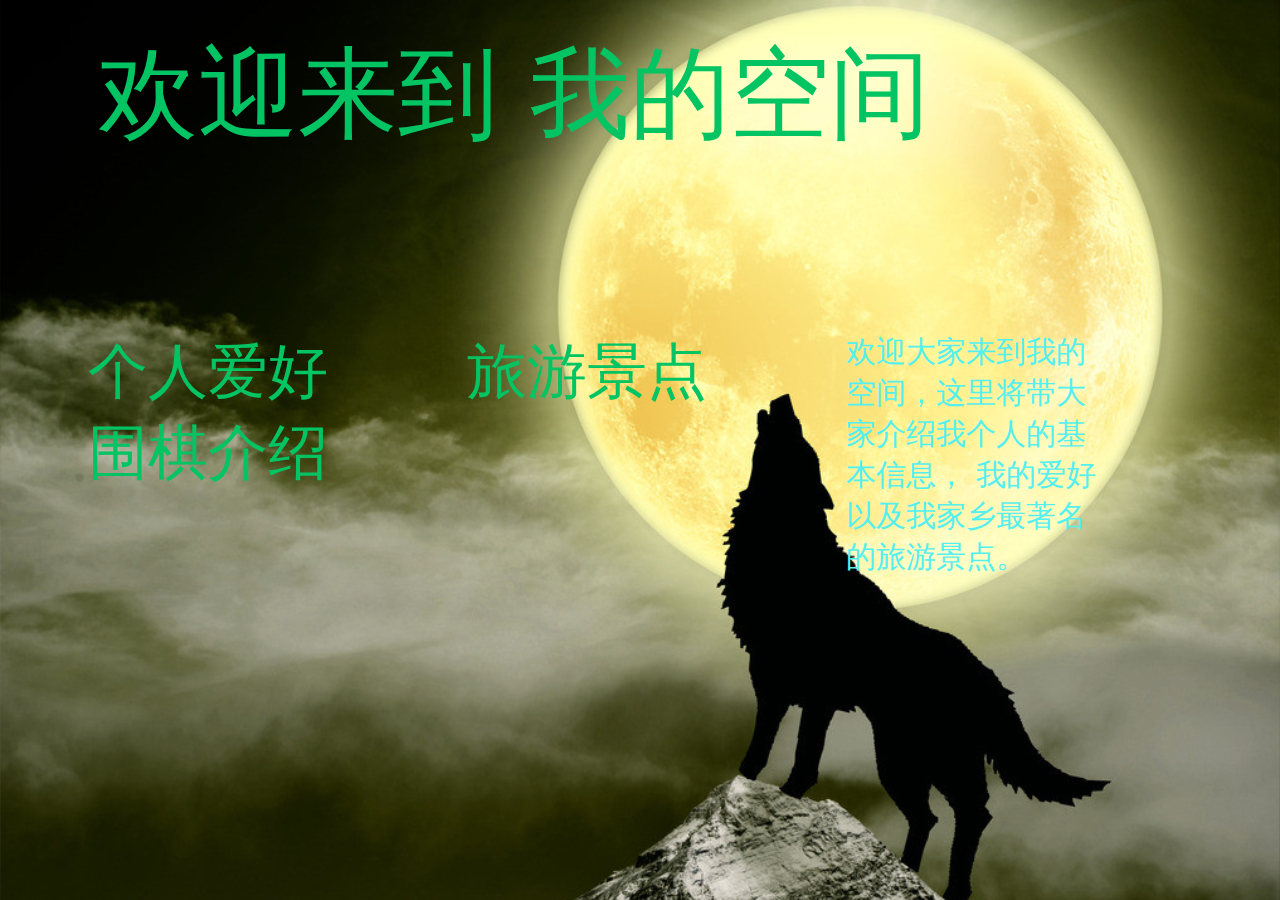
<file: index.html>
<!DOCTYPE html>
<html>
<head>
<meta charset="UTF-8">
<title>
    杭越展示介绍
</title>
<link rel="stylesheet" type="text/css" href="1.css">
</head>
<body > 

    <div class="hobby">

        <div class="hobby1">

            <div class="hobby2"><!--添加一个盒子，制作超链接-->
                <div class="hobby2-box">



                    <div class="hobby2-in" id="hobby2-in-2">
                        <ul>
                            <li class="title-1"><a>欢迎来到</a><a class="aclass" href="2.html">
                            我的空间
                            </a></li>
                        </ul>
                    </div>

                </div>

            
            </div>

            <div class="hobby3">

               
                

                

                <div class="hobby3-box"><!--添加一个盒子，制作超链接-->



                    <div class="hobby3-in" id="hobby3-in-2">
                        <ul>
                            <li class="title-2"><a class="aclass" href="3.html">
                            个人爱好围棋介绍
                            </a></li>
                        </ul>
                    </div>

                </div>

            </div>

                
            <div class="hobby4">

               
                   
    
                <div class="hobby4-box"><!--添加一个盒子，制作超链接-->
    

    
                    <div class="hobby4-in" id="hobby4-in-2">
                         <ul>
                            <li class="title-2"><a class="aclass" href="tourist.html">
                            旅游景点
                            </a></li>
                        </ul>
                    </div>
    
                </div>
            </div>
    
            <div class="hobby4">

               
                   
    
                <div class="hobby5-box">
    

    
                    <div class="hobby5-in" id="hobby5-in-2"><!--添加一个盒子，写下简介-->
                         <ul>
                            <li class="title-3"><a1>
                                欢迎大家来到我的空间，这里将带大家介绍我个人的基本信息，
                                我的爱好以及我家乡最著名的旅游景点。
                            
                            </a1></li>
                        </ul>
                    </div>
    
                </div>
            </div>

            
            
        </div>    
   </div>
   
   

</body>
</html>
</file>
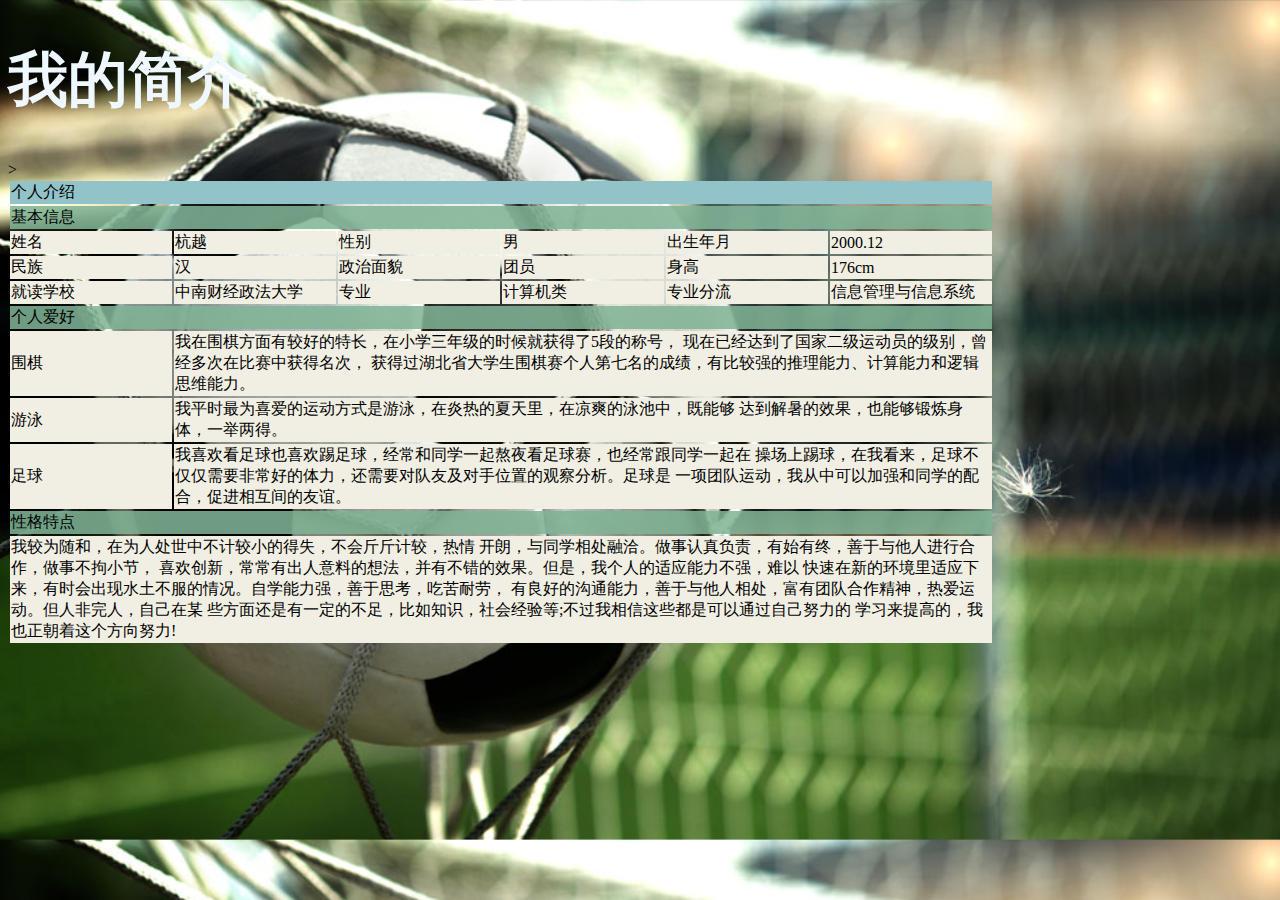
<file: 2.html>
<!DOCTYPE html>
<html lang="en">
<head>
    <meta charset="UTF-8">
    <meta http-equiv="X-UA-Compatible" content="IE=edge">
    <meta name="viewport" content="width=device-width, initial-scale=1.0">
    <title>个人简介</title>
    <link type="text/css" rel="stylesheet" href="2.css">
</head>
<body>
    <header>
        <h1>我的简介</h1>
<!--设计页眉区-->
    </header>
    <div class="class1">


        <table >
            <tr class="title">
                <td colspan="6"><a>个人介绍</a></td>
            </tr>


            <tr class="title-1">
                <td colspan="6"><a>基本信息</a></td>

                
            </tr>
<!--在表格中做不同的两种格式-->
            <tr class="text">
                <td><a>姓名</a></td>
                <td><a>杭越</a></td>
                <td><a>性别</a></td>
                <td><a>男</a></td>>
                <td><a>出生年月</a></td>
                <td><a>2000.12</a></td>

            </tr>

            <tr class="text">
                <td><a>民族</a></td>
                <td><a>汉</a></td>
                <td><a>政治面貌</a></td>
                <td><a>团员</a></td>
                <td><a>身高</a></td>
                <td><a>176cm</a></td>
            </tr>

            <tr class="text"> 
                <td><a>就读学校</a></td>
                <td><a>中南财经政法大学</a></td>
                <td><a>专业</a></td>
                <td><a>计算机类</a></td>
                <td><a>专业分流</a></td>
                <td><a>信息管理与信息系统</a></td>
            </tr>

            <tr class="title-1">
                <td colspan="6"><a>个人爱好</a></td>

            <tr class="text">
                <td><a>围棋</a></td>
                <td colspan="5"><a>我在围棋方面有较好的特长，在小学三年级的时候就获得了5段的称号，
                    现在已经达到了国家二级运动员的级别，曾经多次在比赛中获得名次，
                    获得过湖北省大学生围棋赛个人第七名的成绩，有比较强的推理能力、计算能力和逻辑思维能力。</a></td>


            </tr>

            <tr class="text">
                <td><a>游泳</a></td>
                <td colspan="5"><a>我平时最为喜爱的运动方式是游泳，在炎热的夏天里，在凉爽的泳池中，既能够
                    达到解暑的效果，也能够锻炼身体，一举两得。
                </a></td>
                
            </tr>

            <tr class="text">
                <td><a>足球</a></td>
                <td colspan="5"><a>我喜欢看足球也喜欢踢足球，经常和同学一起熬夜看足球赛，也经常跟同学一起在
                    操场上踢球，在我看来，足球不仅仅需要非常好的体力，还需要对队友及对手位置的观察分析。足球是
                    一项团队运动，我从中可以加强和同学的配合，促进相互间的友谊。
                </a></td>
                
            </tr>



            <tr class="title-1">
                <td colspan="6"><a>性格特点</a></td>
            </tr>

           

            <tr class="text">
                <td colspan="6"><a>我较为随和，在为人处世中不计较小的得失，不会斤斤计较，热情
                开朗，与同学相处融洽。做事认真负责，有始有终，善于与他人进行合作，做事不拘小节，
                喜欢创新，常常有出人意料的想法，并有不错的效果。但是，我个人的适应能力不强，难以
                快速在新的环境里适应下来，有时会出现水土不服的情况。自学能力强，善于思考，吃苦耐劳，
                有良好的沟通能力，善于与他人相处，富有团队合作精神，热爱运动。但人非完人，自己在某
                些方面还是有一定的不足，比如知识，社会经验等;不过我相信这些都是可以通过自己努力的
                学习来提高的，我也正朝着这个方向努力!
                </a></td>

            </tr>
        </table>
        <!--填写表格的内容-->
        
    </div>
</body>
</html>
</file>
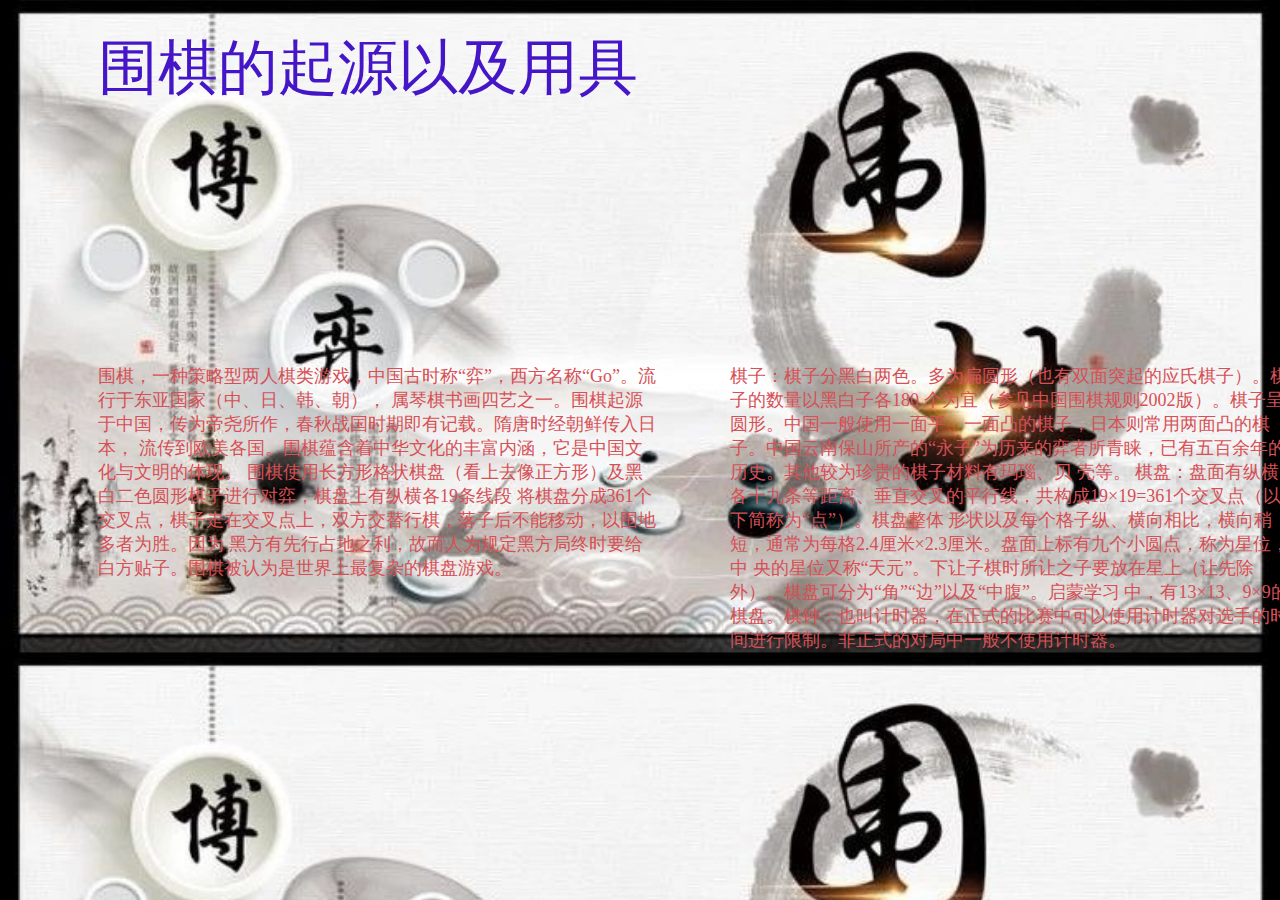
<file: 3.html>
<!DOCTYPE html>
<html>
<head>
<meta charset="UTF-8">
<title>
    围棋介绍
</title>
<link rel="stylesheet" type="text/css" href="3.css">
</head>
<body>
    
      
    
    
    <div class="part"><!--设计几个盒子填写所需内容-->

    

            <div class="part1">
                <div class="part1-box">
                    <div class="part1-in" id="part1-in-2">
                        <ul>
                            <li class="new1"><a1>
                                围棋的起源以及用具
                                </a1>
                        </ul>
                    </div>



                </div>

            

    
            

            <div class="part2">

                

                

                <div class="part2-box">



                    <div class="part2-in" id="part2-in-2">
                        <ul>
                            <li class="new"><a>围棋，一种策略型两人棋类游戏，中国古时称“弈”，西方名称“Go”。流行于东亚国家（中、日、韩、朝），
                                属琴棋书画四艺之一。围棋起源于中国，传为帝尧所作，春秋战国时期即有记载。隋唐时经朝鲜传入日本，
                                流传到欧美各国。围棋蕴含着中华文化的丰富内涵，它是中国文化与文明的体现。</a>
                            <a>围棋使用长方形格状棋盘（看上去像正方形）及黑白二色圆形棋子进行对弈，棋盘上有纵横各19条线段
                                将棋盘分成361个交叉点，棋子走在交叉点上，双方交替行棋，落子后不能移动，以围地多者为胜。因为
                                黑方有先行占地之利，故而人为规定黑方局终时要给白方贴子。围棋被认为是世界上最复杂的棋盘游戏。</a>
                            </li>
                        </ul>
                    </div>

                </div>

            </div>

                
            <div class="part3">

               
                   
    
                <div class="part3-box">
    

    
                    <div class="part3-in" id="part3-in-2">
                         <ul>
                            <li class="new">
                                <a>棋子：棋子分黑白两色。多为扁圆形（也有双面突起的应氏棋子）。棋子的数量以黑白子各180
                                个为宜（参见中国围棋规则2002版）。棋子呈圆形。中国一般使用一面平、一面凸的棋子，日本则常用两面凸的棋
                                子。中国云南保山所产的“永子”为历来的弈者所青睐，已有五百余年的历史。其他较为珍贵的棋子材料有玛瑙、贝
                                壳等。
                                棋盘：盘面有纵横各十九条等距离、垂直交叉的平行线，共构成19×19=361个交叉点（以下简称为“点”）。棋盘整体
                                形状以及每个格子纵、横向相比，横向稍短，通常为每格2.4厘米×2.3厘米。盘面上标有九个小圆点，称为星位，中
                                央的星位又称“天元”。下让子棋时所让之子要放在星上（让先除外）。棋盘可分为“角”“边”以及“中腹”。启蒙学习
                                中，有13×13、9×9的棋盘。棋钟：也叫计时器，在正式的比赛中可以使用计时器对选手的时间进行限制。非正式的对局中一般不使用计时器。
                                </a>
                            </li>
                        </ul>
                    </div>
    
                </div>
            </div>
          
  
        </div>
    </div>
   
   

</body>
</html>
</file>
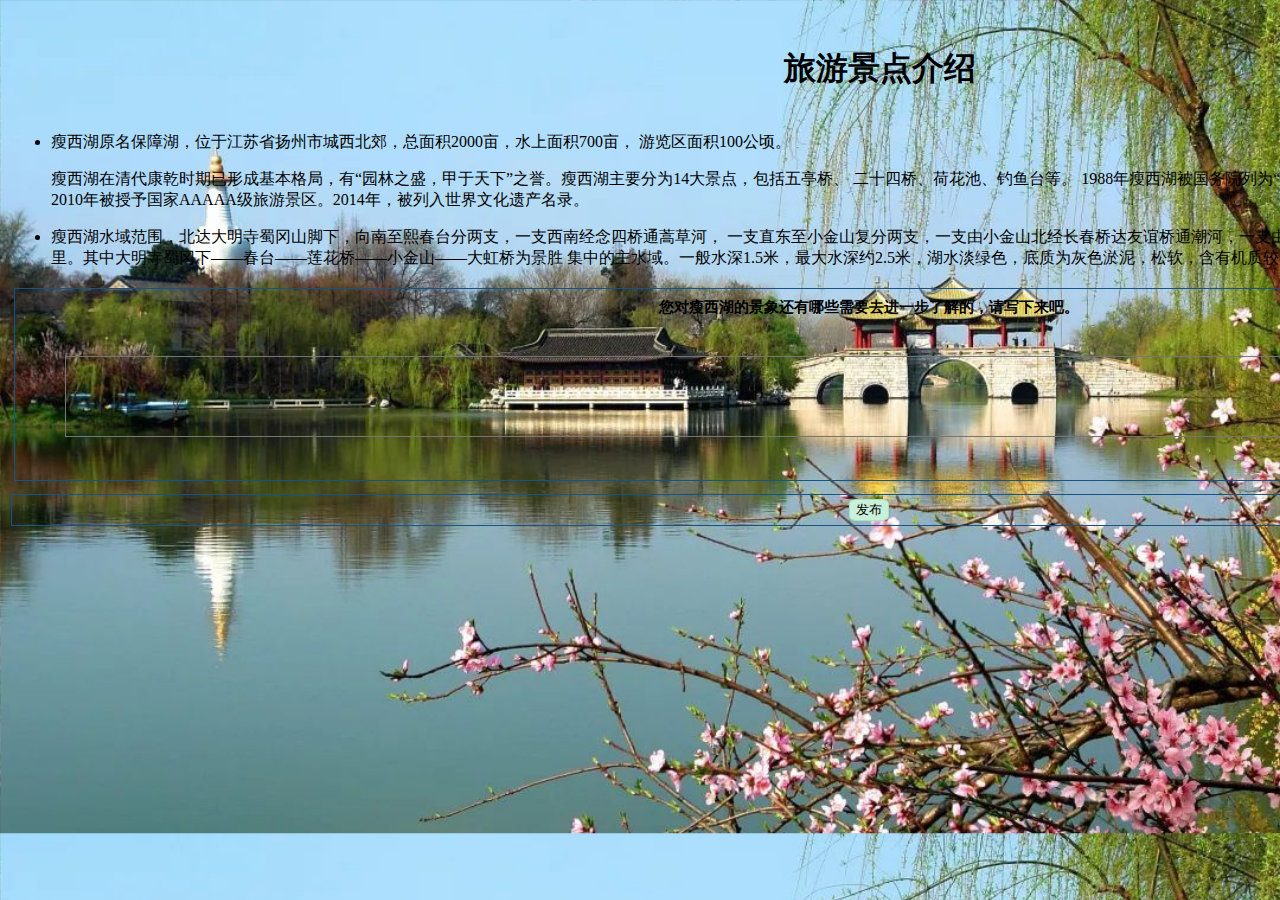
<file: tourist.html>
<!DOCTYPE html>
<html lang="en">

<head>
    <meta charset="UTF-8">
    <meta http-equiv="X-UA-Compatible" content="IE=edge">
    <meta name="viewport" content="width=device-width, initial-scale=1.0">
    <title>旅游景点介绍</title>
    <link href="tourist.css" rel="stylesheet" type="text/css">
</head>

<body>
    <div id="main">
        <table class="inner">
            <tbody>
                <tr>
                    <td>
                        <form>
                            <table width="100%">
                                <tbody>
                                    <tr>
                                        <td class="travel">
                                            <h1>
                                               旅游景点介绍
                                            </h1>
                                        </td>
                                    </tr>
                                   
                                </tbody>
                            </table>
                                <div class="part2">

                

                                    <div class="part2-box">
                    
                    
                    
                                        <div class="part2-in" id="part2-in-2">
                                            <ul>
                                                <li class="new"><a>
                                                    <p>瘦西湖原名保障湖，位于江苏省扬州市城西北郊，总面积2000亩，水上面积700亩，
                                                        游览区面积100公顷。</p>
                                                    
                                                    <p>瘦西湖在清代康乾时期已形成基本格局，有“园林之盛，甲于天下”之誉。瘦西湖主要分为14大景点，包括五亭桥、
                                                        二十四桥、荷花池、钓鱼台等。
                                                    1988年瘦西湖被国务院列为“具有重要历史文化遗产和扬州园林特色的国家重点名胜区”。
                                                    2010年被授予国家AAAAA级旅游景区。2014年，被列入世界文化遗产名录。</p>
                                                </a>
                                                </li>
                                            </ul>
                                        </div>
                    
                                    </div>
                            
                                    <div class="part2-box">
                    
                    
                    
                                        <div class="part2-in" id="part2-in-2">
                                            <ul>
                                                <li class="new"><a>
                                                    瘦西湖水域范围，北达大明寺蜀冈山脚下，向南至熙春台分两支，一支西南经念四桥通蒿草河，
                                                    一支直东至小金山复分两支，一支由小金山北经长春桥达友谊桥通潮河，一支由小金山沿长堤春柳南达
                                                    大虹桥通西门二道河，逶逦长约3.3公里。其中大明寺蜀冈下——春台——莲花桥——小金山——大虹桥为景胜
                                                    集中的主水域。一般水深1.5米，最大水深约2.5米，湖水淡绿色，底质为灰色淤泥，松软，含有机质较多。
                                                </a>
                                                </li>
                                            </ul>
                                        </div>
                    
                                    </div><!--建立几个盒子去写对瘦西湖的景观的描写-->
                            <div class="cont-1">
                                <table style="width: 100%;">
                                    <tbody>
                                        <tr>
                                            <td>
                                                
                                                <div>
                                                    
                                                    <table class="question-cont1">
                                                        <tbody>
                                                            <tr>
                                                                <td class="question1">
                                                                    <span>
                                                                        您对瘦西湖的景象还有哪些需要去进一步了解的，请写下来吧。
                                                                    </span>
                                                                </td>
                                                            </tr>
                                                            <tr>
                                                                <td class="answer1">
                                                                    <p>
                                                                        <textarea name="comments" rows="5"
                                                                            cols="200"></textarea>
                                                                    </p>
                                                                </td>
                                                            </tr>
                                                        </tbody>
                                                    </table>
                                                </div>
                                            </td>
                                        </tr><!--创建表单，来让观众写下对瘦西湖的感受-->

                                    </tbody>
                                </table>
                            </div>
                            
                            <div>
                                <table class="question-cont1">
                                    <tbody>
                                        <tr>
                                            <td class="submit">
                                                <button class="button">
                                                    <span>
                                                        发布
                                                    </span>
                                                </button>
                                            </td>
                                        </tr>
                                    </tbody>
                                </table><!--设置提交按钮-->
                            </div>
                        </form>
                    </td>
                </tr>
            </tbody>
        </table>
    </div>
</body>

</html>
</file>
<file: 1.css>
body{
    background: url("images/background.jfif");
    background-size: cover;

}
/*添加背景,并设置格式*/

.hobby{
    width: 100%;
    height: 100%;
    margin: 0 auto;
    background-color: rgb(245, 239, 230);
}

.hobby1{
    width: 100%;
    height: 50%;
   
}

.hobby2{
   width: 100%;
   height: 300px;
   float: left;
   
   padding: 4px 18px 4px 10px;
}

.hobby2-box{
    margin: 0 10px 0 10px;
    height: 32px;
    width: 300px;
}

.hobby2-in{
    height: 34px;
    width: 250px;
    margin-left: 30px;
}



#hobby2-in-2{
    width: 900px;
    
}
/*设置盒子的格式*/

.hobby3{
    width: 30%;
    height: 300px;
    float: left;


 }
 
 .hobby3-box{
     margin: 0 10px 0 10px;
     height: 32px;
     width: 300px;
 }
 
 .hobby3-in{
     height: 34px;
     width: 250px;
     margin-left: 30px;
 }
 

 
 #hobby3-in-2{
     width: 300px;
 }

/*设置盒子的格式*/
 .hobby4{
    width: 30%;
    height: 300px;
    float:left;


   
 }
 
 .hobby4-box{
     margin: 0 10px 0 10px;
     height: 32px;
     width: 300px;
 }
 
 .hobby4-in{
     height: 34px;
     width: 250px;
     margin-left: 30px;
 }
 

 
 #hobby4-in-2{
     width: 300px;
 }
/*设置盒子的格式*/


 .hobby5{
    width: 30%;
    height: 300px;
    float: right;
   
 }
 
 .hobby5-box{
     margin: 0 10px 0 10px;
     height: 32px;
     width: 300px;
 }
 
 .hobby5-in{
     height: 34px;
     width: 250px;
     margin-left: 30px;
 }
 

 
 #hobby5-in-2{
     width: 300px;
 }

/*设置盒子的格式*/



.title-1{
    font-size: 100px;
    font-family: "serif";
    list-style-type:none;
}
.title-2{
    font-size: 60px;
    font-family: "serif";
    list-style-type:none;
}

.title-3{
    font-size: 30px;
    font-family: "serif";
    list-style-type:none;
}
/*设置字体格式*/

a{
    color: rgb(2, 196, 99);
    text-decoration: none;
}
a1{
    color: rgb(84, 240, 240);
    text-decoration: none;
}
/*设计两种不同的字体颜色格式*/

.aclass{
    text-indent: 0em;
}
/*设置格式*/
a:hover{
    color:rgb(44, 47, 230);
}
/*设计超链接颜色*/
</file>
<file: 2.css>
body{
    background: url("images/football.jfif");
    background-size: cover;
    /*添加图片作为背景，并设置格式*/
}

.class1{
    width: 100%;
    height: 300px;
    text-align: left;
}

a{
    text-decoration: none;
    color: black;
}/*设置段落里的格式*/

h1{
    font-size: 60px;
    color:aliceblue;
}/*添加页眉区的格式*/

.title{
    color: black;

    background-color: #92c3c9;
}
.title-1{
    color: black;

    background-color: #80b496dc;
}
/*设置两种不同的表格的格式*/
.text{
    background-color: #f1efe3;
}
.text-1{
    background-color: #f1efe3;
}/*设置两种不同的表格背景颜色*/
td{
    width: 160px;
}


.aclass a{
    color: rgb(255, 254, 254);
    text-decoration: none;
}
</file>
<file: 3.css>
body {
    background: url("images/weiqi.jfif");
    background-size: cover;
    /*添加背景图片并让它填充整个页面*/
   
}
.part{
    width: 100%;
    height: 100%;
    margin: 0 auto;
    
}



.part1{
   width: 100%;
   height: 600px;
   float: left;
   padding: 4px 18px 4px 10px;
}
.part1-box{
    margin: 0 10px 0 10px;
    height: 320px;
    width: 300px;
}

.part1-in{
    height: 34px;
    width: 250px;
    margin-left: 30px;
}


#part1-in-2{
    width: 600px;
}

/*设置盒子的样式*/

.part2{
    width: 50%;
    height: 300px;
    float: left;
 
 }
 
 .part2-box{
     margin: 0 10px 0 10px;
     height: 32px;
     width: 300px;
 }
 
 .part2-in{
     height: 34px;
     width: 250px;
     margin-left: 30px;
 }
 

 #part2-in-2{
     width: 600px;
 }
/*设置盒子的样式*/

 .part3{
    width: 50%;
    height: 300px;
    float: right;

 }
 
 .part3-box{
     margin: 0 10px 0 10px;
     height: 32px;
     width: 300px;
 }
 
 .part3-in{
     height: 34px;
     width: 250px;
     margin-left: 30px;
 }
 
 #part3-in-2{
     width: 600px;
 }
/*设置盒子的样式*/





.new{
    font-size: 18px;
    font-family: "sans-serif";
    list-style-type:none;
}

.new1{
    font-size: 60px;
    font-family: "sans-serif";
    list-style-type:none;
}
/*设置字体的格式*/


a{
    color: rgb(214, 80, 86);
    text-decoration: none;
}
a1{
    color: rgb(69, 22, 199);
    text-decoration: solid;
}

.aclass{
    text-indent: 2em;
}
/*设置几个段落里的样式*/
</file>
<file: tourist.css>
body{
    background: url("images/shouxihu.jfif");
    background-size: cover;

}
div#main{
    width: 100%;

}
table.inner{
    width: 75%;
    margin: 20px auto 0 auto;
}

td.travel{
    height: 43px ;

    background-size: 165px auto;
    text-align: left;
}
.travel h1{
    margin-left: 45%;
}/*设置段落的样式*/
.tour{
    width: 80%;
    height: 300px;
    text-align: center;
 
 }
 
 .tour-box{
     margin: 0 10px 0 10px;
     height: 320px;
     width: 3000px;
 }
 
 .tour-in{
     height: 34px;
     width: 250px;
     margin-left: 30px;
 }
 

 #tour-in-2{
     width: 600px;
 }


div#cont-1{
    width: 100%;
    margin: 0 0 2px 0;
}
span.group-name{
    font-size: 16px;
    font-weight: bold;
}
table.question-cont1{
    width: 100%;
    margin-bottom: 10px;
    border: 1px solid #155486;
    padding: 1px;
}
td.question1{
    background-color: #f7f7f700;
    font-size: 15px;
    font-weight: bold;
    text-align: center;
    padding: 6px 10px;
}
td.question1 span.x{
    color: red;
    font-size: 9px;
    margin-right: 5px;
}

td.answer1{
    padding: 11px 24px 16px 37px;
    background-color: rgba(0, 0, 0, 0);
} 
td.answer1 p{
    margin-top: 10px;
    margin-bottom: 10px;

}
td.answer1 p textarea{
    margin: 10px 10px 10px 10px;
    background-color: rgba(240, 255, 255, 0);
}
td.answer1 ul{
    margin: 0%;
    padding: 0%;
}

td.answer1 ul li input{
    margin-top: 2px;
}
td.answer1 ul li label{
    text-align: left;
}/*设置答案框的样式*/
span.special{
    color:rgb(105, 21, 21);
}
td.question1 p strong{
    font-weight: normal;
    font-style: normal;
}
td.submit{
    text-align: center;
    width: 100%;
    background-color: #eef6ff00;
}/*设置发布按钮的样式*/
button.button{
    border-radius: 20%;
    background-color: #caf0da;
    border: 1px solid #9de6ca;

}
</file>
